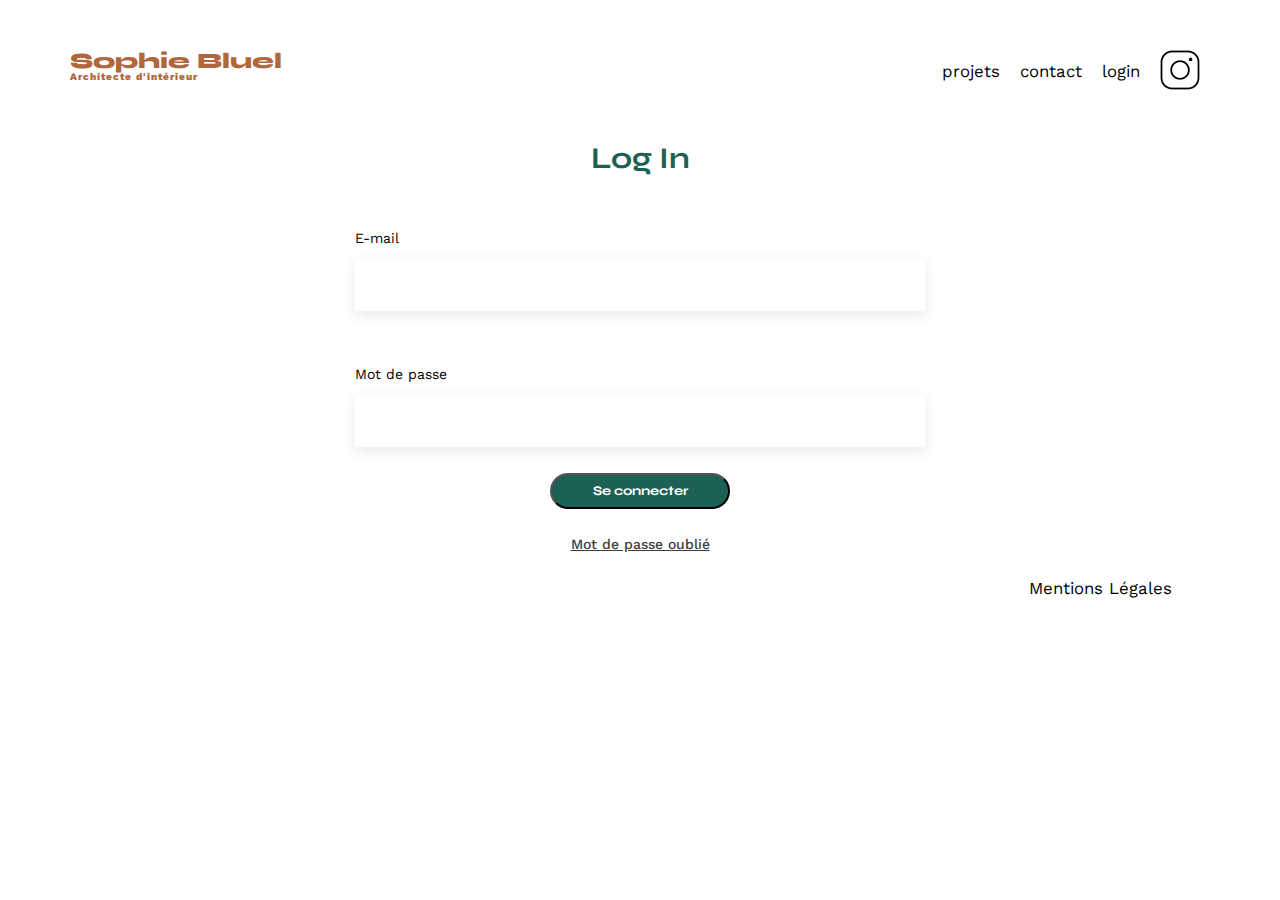
<file: FrontEnd/login.html>
<!DOCTYPE html>
<html lang="fr">
<head>
	<meta charset="UTF-8">
	<title>Sophie Bluel - Architecte d'intérieur</title>
	<meta name="viewport" content="width=device-width, initial-scale=1.0">
	<link rel="preconnect" href="https://fonts.googleapis.com">
	<link rel="preconnect" href="https://fonts.gstatic.com" crossorigin>
	<link href="https://fonts.googleapis.com/css2?family=Syne:wght@700;800&family=Work+Sans&display=swap" rel="stylesheet">
	<meta name="description" content="">
	<link rel="stylesheet" href="./assets/style.css">
	
</head>
<body>
<header>
	<h1>Sophie Bluel <span>Architecte d'intérieur</span></h1>
	<nav>
		<ul>
			<li><a href="index.html">projets</a></li>
			<li>contact</li>
			<li><a href="login.html">login</a></li>
			<li><img src="./assets/icons/instagram.png" alt="Instagram"></li>
		</ul>
	</nav>
</header>

<main>
    <div id="contact"> 
        <h2>Log In</h2>
        <form id="loginForm" class="loginForm">
			<div class="error"></div>
            <label for="email">E-mail</label>
            <input type="text" name="email" id="email"><br><br>
            <label for="password">Mot de passe</label>
            <input type="password" name="password" id="password">
			
            <button type="button" class="button" id="submit">Se connecter</button>
            <p>Mot de passe oublié</p>
		
        </form>
    </div>
</main>
<footer>
    <nav>
		<ul>
			<li>Mentions Légales</li>
		</ul>
	</nav>
</footer>
<script src="login.js"></script>

</body>
</html>
</file>
<file: FrontEnd/assets/style.css>
/* http://meyerweb.com/eric/tools/css/reset/
   v2.0 | 20110126
   License: none (public domain)
*/

html, body, div, span, applet, object, iframe,
h1, h2, h3, h4, h5, h6, p, blockquote, pre,
a, abbr, acronym, address, big, cite, code,
del, dfn, em, img, ins, kbd, q, s, samp,
small, strike, strong, sub, sup, tt, var,
b, u, i, center,
dl, dt, dd, ol, ul, li,
fieldset, form, label, legend,
table, caption, tbody, tfoot, thead, tr, th, td,
article, aside, canvas, details, embed,
figure, figcaption, footer, header, hgroup,
menu, nav, output, ruby, section, summary,
time, mark, audio, video {
	margin: 0;
	padding: 0;
	border: 0;
	font-size: 100%;
	font: inherit;
	vertical-align: baseline;
}
/* HTML5 display-role reset for older browsers */
article, aside, details, figcaption, figure,
footer, header, hgroup, menu, nav, section {
	display: block;
}
body {
	line-height: 1;
}
ol, ul {
	list-style: none;
}
a{
	text-decoration: none;
	color: black;
}

blockquote, q {
	quotes: none;
}
blockquote:before, blockquote:after,
q:before, q:after {
	content: '';
	content: none;
}
table {
	border-collapse: collapse;
	border-spacing: 0;
}
/** end reset css**/
body {
	max-width: 1140px;
	margin:auto;
	font-family: 'Work Sans' ;
	font-size: 14px;
}
header {
	display: flex;
	justify-content: space-between;
	margin: 50px 0
}
section {
	margin: 50px 0
}

h1{
	display: flex;
	flex-direction: column;
	font-family: 'Syne';
	font-size: 22px;
	font-weight: 800;
	color: #B1663C
}

h1 > span {
	font-family: 'Work Sans';
	font-size:10px;
	letter-spacing: 0.1em;
;
}

h2{
	font-family: 'Syne';
	font-weight: 700;
	font-size: 30px;
	color: #1D6154
}
nav ul {
	display: flex;
	align-items: center;
	list-style-type: none;

}
nav li {
	padding: 0 10px;
	font-size: 1.2em;
}

li:hover {
	color: #B1663C;
}
#introduction {
	display: flex;
	align-items: center;
}
#introduction figure {
	flex: 1
}
#introduction img {
	display: block;
	margin: auto;
	width: 80%;
}

#introduction article {
	flex: 1
}
#introduction h2 {
	margin-bottom: 1em;
}

#introduction p {
	margin-bottom: 0.5em;
}
#portfolio h2 {
	text-align: center;
	margin-bottom: 1em;
}
.gallery {
	width: 100%;
	display: grid;
	grid-template-columns: 1fr 1fr 1fr;
	grid-column-gap: 20px;
	grid-row-gap: 20px;
}

.gallery img {
	width: 100%;

}
#contact {
	width: 50%;
	margin: auto;
}
#contact > * {
	text-align: center;

}
#contact h2{
	margin-bottom: 20px;
}
#contact form {
	text-align: left;
	margin-top:30px;
	display: flex;
	flex-direction: column;
}

#contact input {
	height: 50px;
	font-size: 1.2em;
	border: none;
	box-shadow: 0px 4px 14px rgba(0, 0, 0, 0.09);
}
#contact label {
	margin: 2em 0 1em 0;
}
#contact textarea {
	border: none;
	box-shadow: 0px 4px 14px rgba(0, 0, 0, 0.09);
}
#contact p{
	color: #3D3D3D;
	font-family: Work Sans;
	font-size: 14px;
	font-style: normal;
	font-weight: 500;
	line-height: normal;
	text-decoration-line: underline;
	text-align: center;
}

input[type="submit"]{
	font-family: 'Syne';
	font-weight: 700;
	color: white;
	background-color: #1D6154;
	margin : 2em auto ;
	width: 180px;
	text-align: center;
	border-radius: 60px ;
}

footer nav ul {
	display: flex;
	justify-content: flex-end;
	margin: 2em;
}

/*buttons de filtres*/
.filtres{
	color: #1D6154;
	text-align: center;
	font-family: Syne;
	font-size: 16px;
	font-style: normal;
	font-weight: 700;
	line-height: normal;
	display: flex;
	gap: 10px;
	justify-content: center;
	padding-bottom: 25px;
}
.filtres button{
	border-radius: 60px;
	border: 1px solid #1D6154;
	width: auto;
	min-width: 60px;
	height: 37px;
	background-color: #ffffff;

}

.button{   /*button Se connecter*/
	font-family: 'Syne';
	font-weight: 700;
	color: white;
	background-color: #1D6154;
	margin : 2em auto ;
	width: 180px;
	height: 36px;
	text-align: center;
	border-radius: 60px ;
}

.error{
	color: red;
	text-align: center;
}

.portfolio-entet{
	display: flex;
	flex-direction: row;
	justify-content: center;
	gap: 25px;
	
	align-items: flex-start;
}
.modif-gallery{
	display: flex;
	flex-direction: row;
	gap: 10px;
	align-items: center;
	height: 30px;
}
.invisible{
	display: none;
}

.modal {
	display: none; /* Cache la modal par défaut */
	position: fixed;
	top: 0;
	left: 0;
	width: 100%;
	height: 100%;
	background-color: rgba(0,0,0,0.5); /* Fond semi-transparent */
  }

.modal2{
	display: none;
}
  
  /* Style du contenu de la modal */
.modal-content {
	position: absolute;
	top: 50%;
	left: 50%;
	transform: translate(-50%, -50%);
	background-color: white;
	border-radius: 10px;
	padding: 20px;
	text-align: center;
	width: 500px;
	
}
  /*.modal-content div{
	display: flex;
	flex-direction: row;
  }*/
.modal-content p{
	color: #000;
	text-align: center;
	font-size: 26px;
	font-style: normal;
	font-weight: 400;
	line-height: normal;
	margin-top: 20px;
}
  
/* Style du bouton pour fermer la modal */
.close {
	position: absolute;
	top: 15px;
	right: 25px;
	font-size: 20px;
	cursor: pointer;
}
.arrow {
	position: absolute;
	top: 15px;
	left: 25px;
	font-size: 20px;
	cursor: pointer;
}

/* La ligne dans la modal */
.ligne {
	width: 100%;
	height: 1px;
	background-color: #B3B3B3;
	margin-top: 25px;
}
/* Affichage des images dans la modal */
.workContainer{
	display: flex;
	flex-direction: row;
	flex-wrap: wrap;
	gap: 9.8px;
	padding: 35px;
}
.workContainer img{
	width: 78.123px;
	height: 104.08px;
	
}
/* La corbeille dans la modal */
.icon-container {
	position: relative;
	top: 25px;
	right: -55px;
	padding: 5px;
	background: #141414;
	border-radius: 2px;
	color: white;
	cursor: pointer;
	width: 9px;
	height: 11px;
}
 
.icon-container i {
	font-size: 12px;
	display: flex;
	justify-content: center;
}


/***** Style Modal2 *****/
.case {
	background-color: #e8f1f6;
	height: 170px;
	display: flex;
	flex-direction: column;
	justify-content: center;
	align-items: center;
	margin: 25px;
	padding-bottom: 15px;
  }
  
  .case svg {
	margin: 10px 0;
  }
  
  .case label {
	display: flex;
	justify-content: center;
	align-items: center;
	text-decoration: none;
	color: #306685;
	border-radius: 50px;
	background-color: #cbd6dc;
	border: none;
	width: 173px;
	height: 36px;
  }
  
  .case input {
	display: none;
  }
  
  .case p {
	color: #444;
	text-align: center;
	font-family: Work Sans;
	font-size: 10px;
	font-style: normal;
	font-weight: 400;
	line-height: normal;
  }
  
  .case img,
  .content-preview img {
	width: 129px;
	height: 100%;
  }
  
  .form-photo {
	display: flex;
	flex-direction: column;
	gap: 10px;
	margin: 25px;
  }
  
  .form-photo label {
	display: inline-block;
	margin-top: 10px;
	margin-bottom: 5px;
	display: flex;
	align-items: flex-start;
  }
  
  .form-photo input,
  select {
	width: 100%;
	height: 51px;
	background-color: #fff;
	box-shadow: 0px 4px 14px 0px rgba(0, 0, 0, 0.09);
	border: none;
  }
  .content-preview {
	display: none;
	text-align: center;
	margin-bottom: 10px;
	background-color: #e8f1f6;
	margin-bottom: 10px;
	height: 170px;
  }
  .messageForm{
	color: red;
  }
  .mode-edition{
	display: flex;
	flex-direction: row;
	gap: 20px;
	align-items: center;
	height: 50px;
	background-color: #000;
	color: white;
	justify-content: center;
	display: none;
  }
</file>
